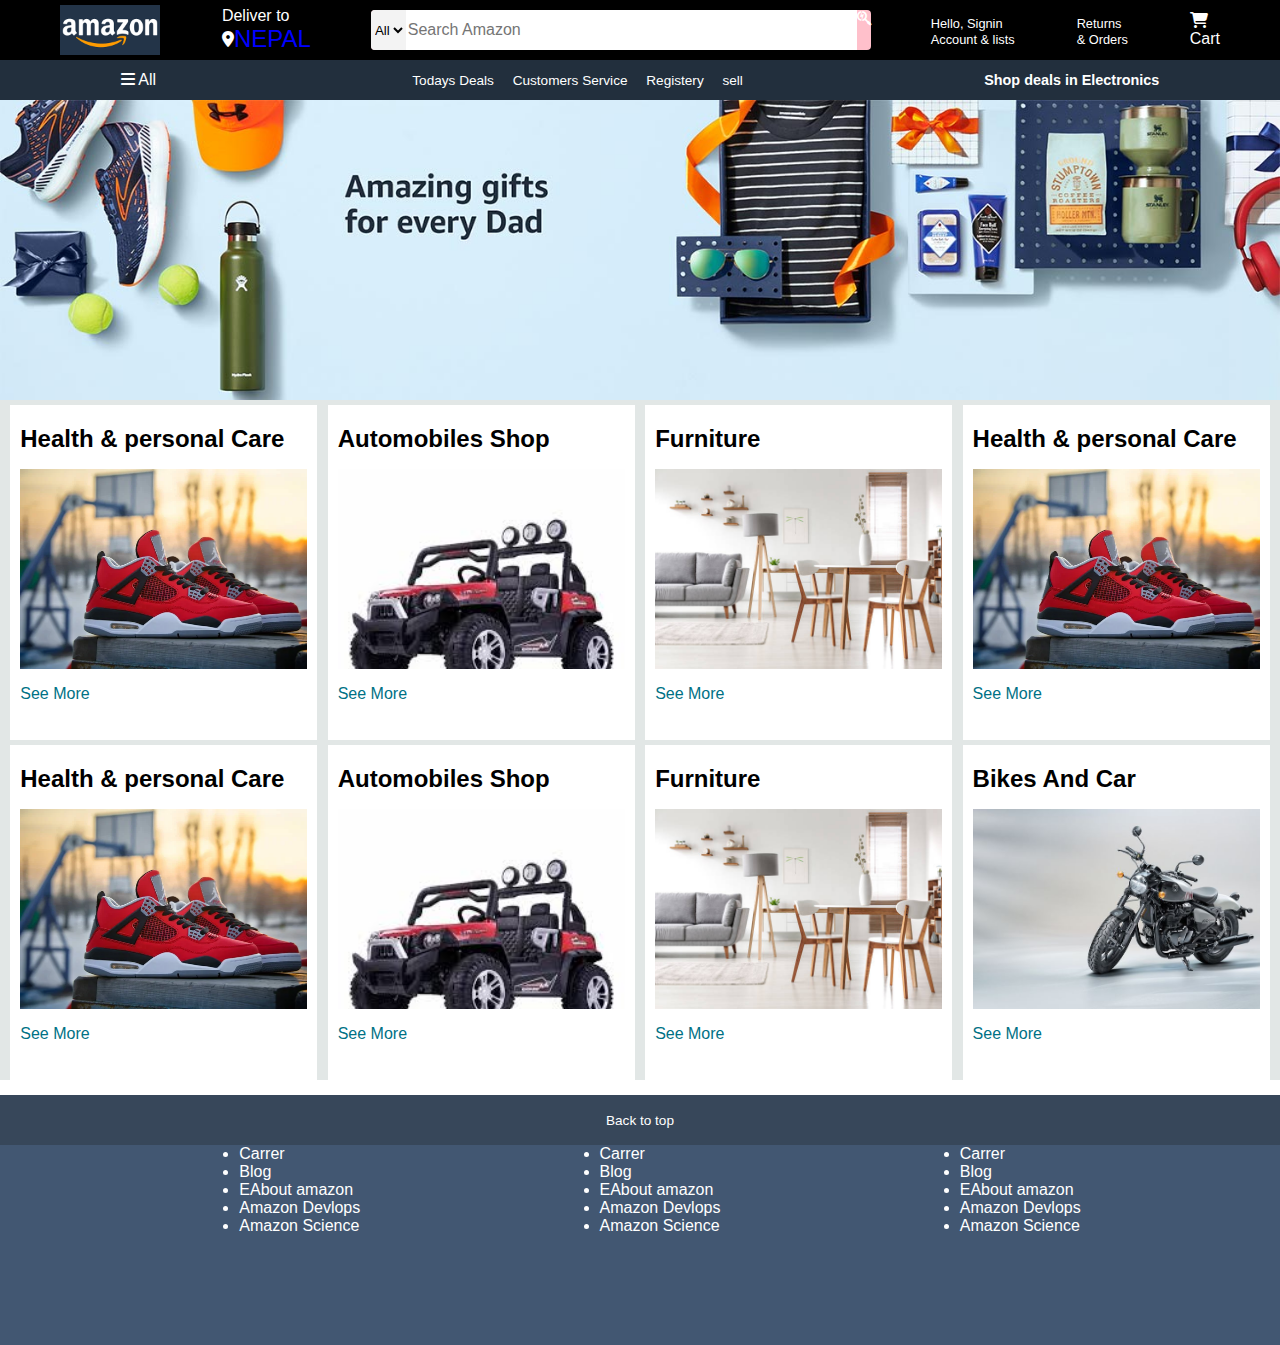
<file: index.html>
<!DOCTYPE html>
<html lang="en">
<head>
    <meta charset="UTF-8">
    <meta name="viewport" content="width=device-width, initial-scale=1.0">
    <title>Document</title>
   <link rel="stylesheet"  href="https://cdnjs.cloudflare.com/ajax/libs/font-awesome/6.5.2/css/all.min.css">
   <link rel="stylesheet" href="style.css">

</head>
<body>
    <header>
        <div class="navbar">
            <div class="nav_logo border">
                <div class="logo"></div>
            </div>
        

        <div class="nav-add border">
            <p class="add-first">Deliver to</p>
            <div class="add-icon">
                <i class="fa-solid fa-location-dot"></i>
                <p class="add-sec"> NEPAL</p>
            </div>
        </div>

        <div class="nav-search">
            <select class="search-select">
                <option>All</option>
            </select>
            <input placeholder="Search Amazon" class="search-input">
            <div class="Search-icon">
                <i class="fa-brands fa-searchengin"></i>
            </div>
            
        </div>
        <div class="nav-signin border">
            <p><span>Hello, Signin</span></p>
            <p class="nav-second">Account & lists</p>
        </div>
        <div class="nav-return border">
            <p><span>Returns</span></p>
            <p class="nav-second">& Orders</p>
        </div>
        <div class="nav-card border">
            <i class="fa-solid fa-cart-shopping"></i>
            <p>Cart</p>
        </div>
        </div>
        <div class="panel">
            <div class="panel-all">
            <i class="fa-solid fa-bars"></i>
            All
            </div>
        <div class="panel-ops">
            <p>Todays Deals</p>
            <p>Customers Service</p>
            <p>Registery</p>
            <p>sell</p>

        </div>
        <div class="panel-deals">
            Shop deals in Electronics
        </div>
        </div>    
    </header>
        <div class="hero-section">

        </div>
        <div class="shop-section">
            <div class="box1 box">
                <div class="box-content">
                <h2>Health & personal Care</h2>
                <div class="box-img" style="background-image: url('images/depositphotos_347913230-stock-photo-fire-red-nike-air-jordan.jpg');"></div>
            <p>See More</p>
                </div>
            
            </div>
            <div class="box2 box">
                <div class="box-content">
                <h2>Automobiles Shop</h2>
                <div class="box-img" style="background-image: url('images/images.jpg');"></div>
            <p>See More</p>
                </div>
            </div>
            <div class="box3 box"><div class="box-content">
                <h2>Furniture</h2>
            <div class="box-img" style="background-image: url('images/istockphoto-968086564-612x612.jpg');"></div>
                <p>See More</p>
            </div>
        </div>
            <div class="box4 box">
                <div class="box-content">
                    <h2>Health & personal Care</h2>
                <div class="box-img" style="background-image: url('images/depositphotos_347913230-stock-photo-fire-red-nike-air-jordan.jpg');"></div>
                    <p>See More</p>
                </div>
            </div>
        
            <div class="box1 box">
                <div class="box-content">
                    <h2>Health & personal Care</h2>
                <div class="box-img" style="background-image: url('images/depositphotos_347913230-stock-photo-fire-red-nike-air-jordan.jpg');"></div>
                <p>See More</p>
                </div>
                
            </div>
            <div class="box">
                <div class="box-content">
                    <h2>Automobiles Shop</h2>
                <div class="box-img" style="background-image: url('images/images.jpg');"></div>
                <p>See More</p>
                </div>
            </div>
            <div class="box">
                <div class="box-content">
                <h2>Furniture</h2>
            <div class="box-img" style="background-image: url('images/istockphoto-968086564-612x612.jpg');"></div>
            <p>See More</p>
            </div>
            </div>
            <div class="box">
                <div class="box-content">
                    <h2>Bikes And Car</h2>
                <div class="box-img" style="background-image: url('images/shotgun-650-stencil-white-4-65cd73ae04903.jpg');"></div>
                <p>See More</p>
                </div>
            </div>
        </div>

    

    <footer>
        <div class="foot-panel">
            Back to top
        </div>
        <div class="foot-panel2">
            <ul>
                <li>Carrer</li>
                <li>Blog</li>
                <li>EAbout amazon</li>
                <li>Amazon Devlops</li>
                <li>Amazon Science</li>
            </ul>
            <ul>
                <li>Carrer</li>
                <li>Blog</li>
                <li>EAbout amazon</li>
                <li>Amazon Devlops</li>
                <li>Amazon Science</li>
            </ul>
            <ul>
                <li>Carrer</li>
                <li>Blog</li>
                <li>EAbout amazon</li>
                <li>Amazon Devlops</li>
                <li>Amazon Science</li>
            </ul>
        </div>
    </footer>

</body>
</html>
</file>
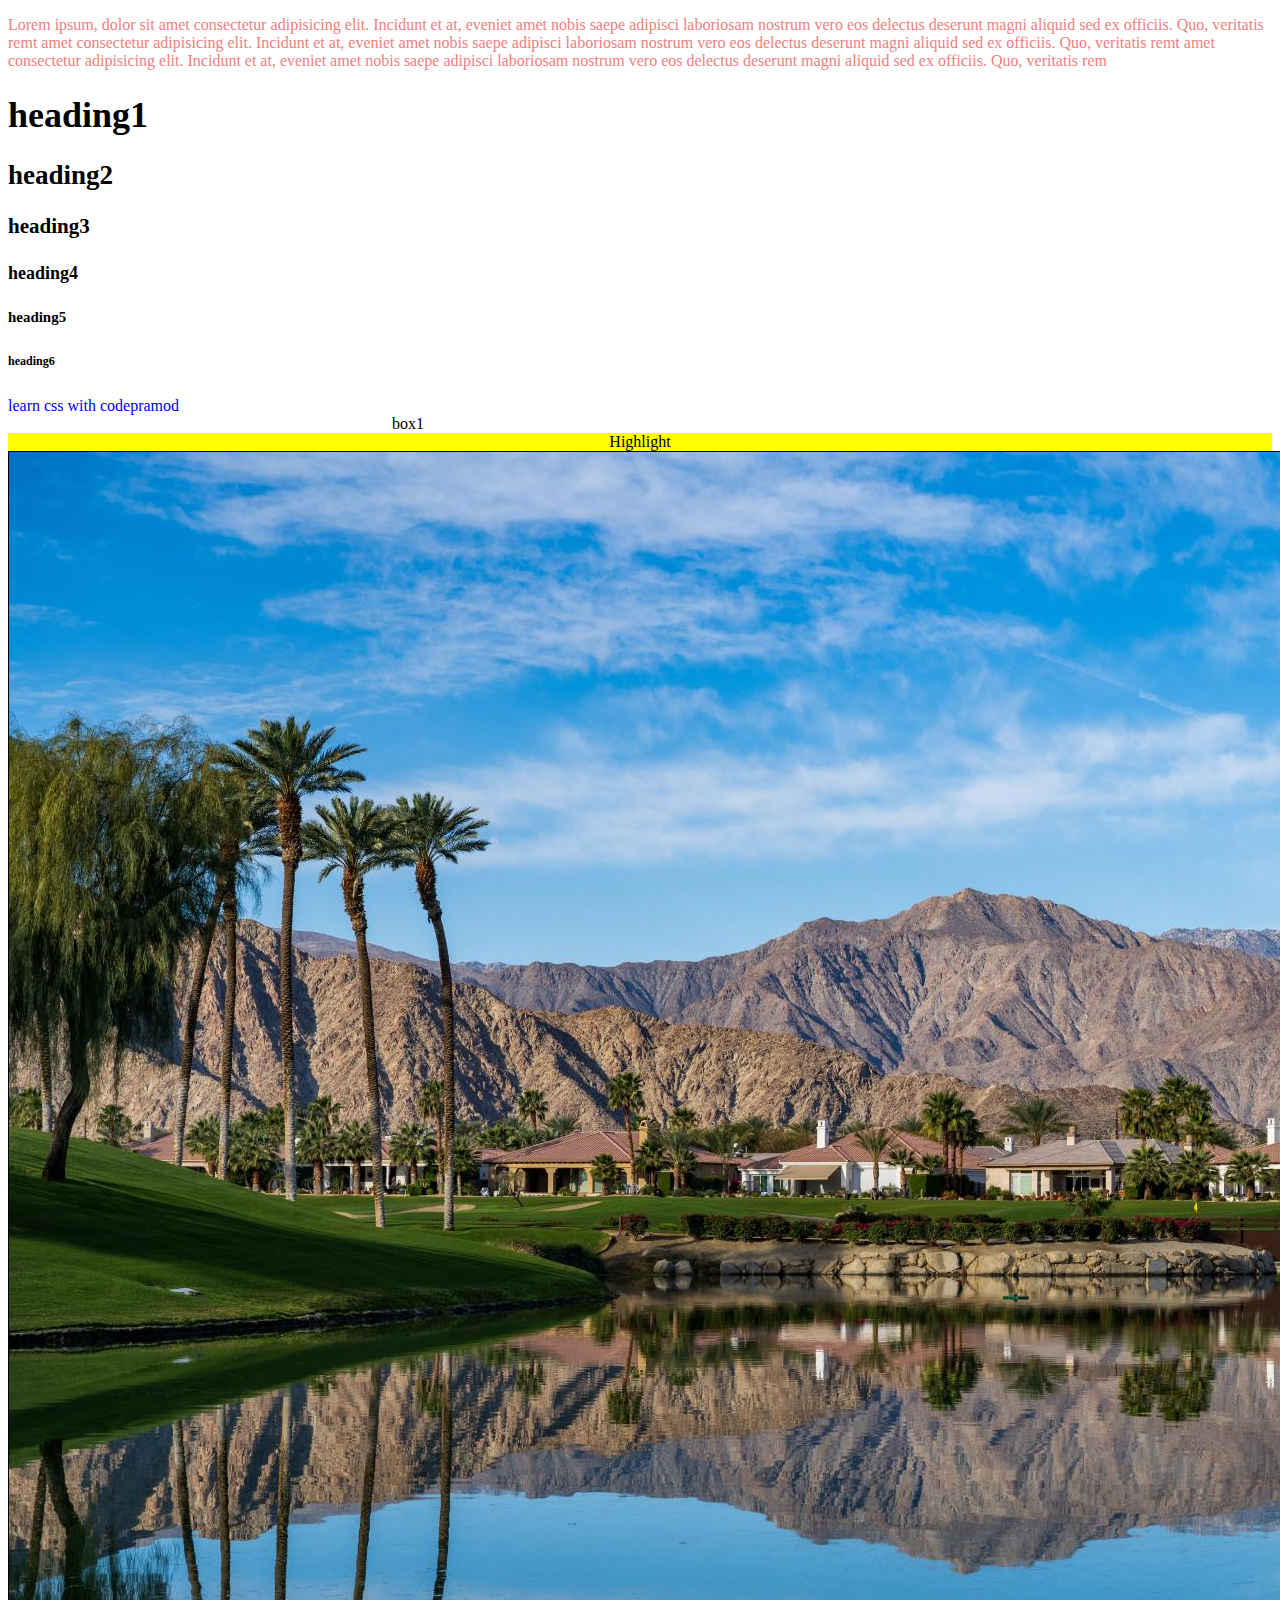
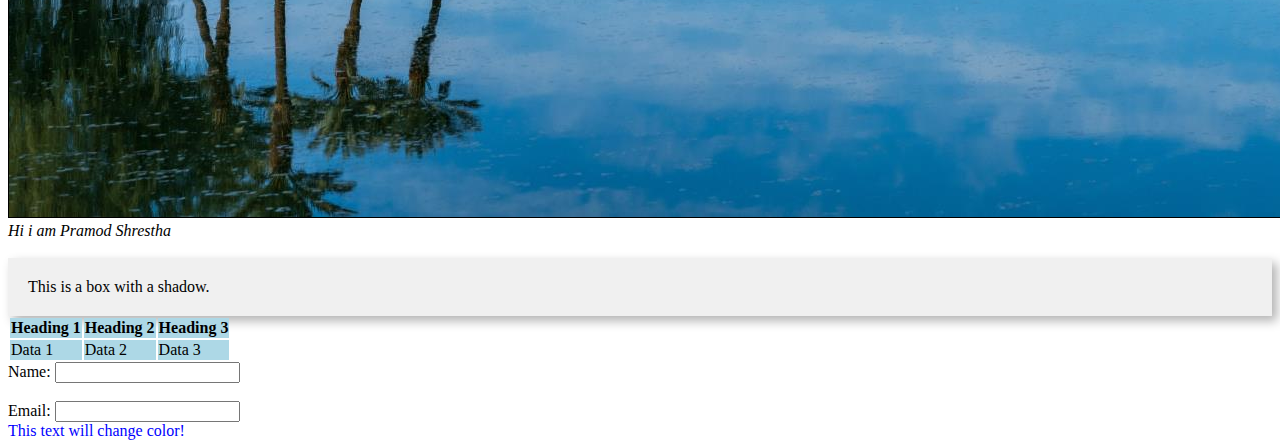
<file: css/index.html>
<!DOCTYPE html>
<html lang="en">
<head>
    <meta charset="UTF-8">
    <meta name="viewport" content="width=device-width, initial-scale=1.0">
    <title>css Project</title>
    <link rel="stylesheet" href="style.css">
</head>
<body>
    <!-- paragraph to light gray -->

    <P>Lorem ipsum, dolor sit amet consectetur adipisicing elit. Incidunt et at, eveniet amet nobis saepe adipisci laboriosam nostrum vero eos delectus deserunt magni aliquid sed ex officiis. Quo, veritatis remt amet consectetur adipisicing elit. Incidunt et at, eveniet amet nobis saepe adipisci laboriosam nostrum vero eos delectus deserunt magni aliquid sed ex officiis. Quo, veritatis remt amet consectetur adipisicing elit. Incidunt et at, eveniet amet nobis saepe adipisci laboriosam nostrum vero eos delectus deserunt magni aliquid sed ex officiis. Quo, veritatis rem

    </P>
    <!-- apply al heading to 18 fontsize -->
<div id="header">
<h1>heading1</h1>
<h2>heading2</h2>
<h3>heading3</h3>
<h4>heading4</h4>
<h5>heading5</h5>
<h6>heading6</h6>

</div>

<!-- <a> elemnet link with no underline -->
<a href="#">learn css with codepramod</a>
<!-- conatoiner with 800 width -->
<div class="container">
    box1
</div>
<!-- highlight -->
<div class="highlight">Highlight</div>
<!-- image added with boder 1pixel -->

<img style='border:1px solid black' src="images/mountain.gif" />

<br>
<!-- < italic> -->
<div id="intro">
    <i>Hi i am Pramod Shrestha</i>
</div>
<br>
<div class="box">
    This is a box with a shadow.
  </div>

<table>
    <tbody id="data">
      <tr>
        <th>Heading 1</th>
        <th>Heading 2</th>
        <th>Heading 3</th>
      </tr>
      <tr>
        <td>Data 1</td>
        <td>Data 2</td>
        <td>Data 3</td>
      </tr>
    </tbody>
</table>
<form>
    <label for="name">Name:</label>
    <input type="text" id="name" name="name">
    <br>
    <br>
    <label for="email">Email:</label>
    <input type="email" id="email" name="email">
    <br>
</form>

<div class="color-box">This text will change color!

</div>

</body>
</html>
</file>
<file: style.css>
* {
    margin: 0;
    font-family: Arial;
    border: border-box;
}
.navbar {
    height:60px;
    background-color:black;
    color: white;
    align-items: center;
    display: flex;
    justify-content: space-evenly;
    /* display: inline-block; */
}
.nav_logo {
    height: 50px;
    width:100px;
}
.logo {
    background-image: url("images/images.png");
    background-size: cover;
    height: 50px;
    width: 100%;

}

.border{
    border: 2px solid transparent;

}

.border:hover{
    border: 2px solid white;
    
}
.add-first{
    color: white;
    font-size: 1rem;;
}

.add-sec{
    color:blue;
    font-size:1.5rem;
}

.add-icon {
    display: flex;
    align-items: center;
}
.nav-search{
    display: flex;
    background-color: pink;
    width: 500px;
    height: 40px;
    border-radius: 4px;
}

.search-select{
    background-color: #f3f3f3;
    width: 50px;
    text-align: center;
    border-top-left-radius: 4px;
    border-bottom-left-radius: 4px;
    border: none;
}
.search-input{
    width: 1000px;
    font-size: 1rem;
    border: none;
}

.search-icon{
    width: 45px;
    display: flex;
    justify-content: center;
    align-items: center;
    background-color: #febd68;
}
.nav-search:hover{
    border: 2px solid yellow;

}

span{
    font-size: 0.8rem;
    

}

.nav-second{
    font-size: 0.8rem;
    font-weight: 700px;
}

.panel {
    height: 40px;
    background-color: #222f3d;
    display: flex;
    color: white;
    align-items: center;
    justify-content: space-around;

}
.panel-ops p {
    display: inline;
    margin-left: 15px;
}

.panel-ops {
    width: 70;
    font-size: 0.85rem;

}

.panel-deals{
    font-size: 0.9rem;
    font-weight: 700;
}

.hero-section {
    background-image: url("images/amazing.jpg");
    background-size: cover;
    height: 300px;
}
.shop-section{
    display: flex;
    flex-wrap: wrap;
    justify-content: space-evenly;
    background-color: #e2e7e6;
}
.box {
    /* border: 2px solid black; */
    height: 300px;
    width: 24%;
    background-color: white;
    padding: 20px 0px 15px;
    margin-top: 5px;
}


.box-img {
    height: 200px;
    background-size: cover;
    margin-top: 1rem;
    margin-bottom: 1rem;
    
}
.box-content {
    margin-left: 10px;
    margin-right: 10px;
}
.box-content p{
    color: #007185;
}
.box-content:hover{
    border:1px solid aqua;
}
.foot-panel {
    background-color: #37475a;
    color: white;
    height: 50px;
    display: flex;
    justify-content: center;
    align-items: center;
    font-size: 0.85rem;
}
footer {
    margin-top: 15px;

}
.foot-panel2{
    background-color:#425772;
    color: white;
    height: 200px;
    display: flex;
    justify-content: space-evenly;
}
ul{
    display: block;
}
</file>
<file: css/style.css>
p{
    color:lightcoral;
}

#header{
    font-size: 18px;
}

a{
    color:blue;
    text-decoration: none;
}

.container{
    width: 800px;
    text-align: center;
}
.highlight{
    color: black;
    background-color: yellow;
    text-align: center;
}
#intro{
    font-size: italic;
}
.box {
    padding: 20px;
    background-color: #f0f0f0;
    box-shadow: 5px 5px 10px rgba(0, 0, 0, 0.3);
  }
  #data {
    background-color: lightblue;
  }
form:hover {
    border: 2px solid red;
}
.color-box{
    color: blue;
    transition: color 0.5s;

}
.color-box:hover{
    color:red;
}
</file>
